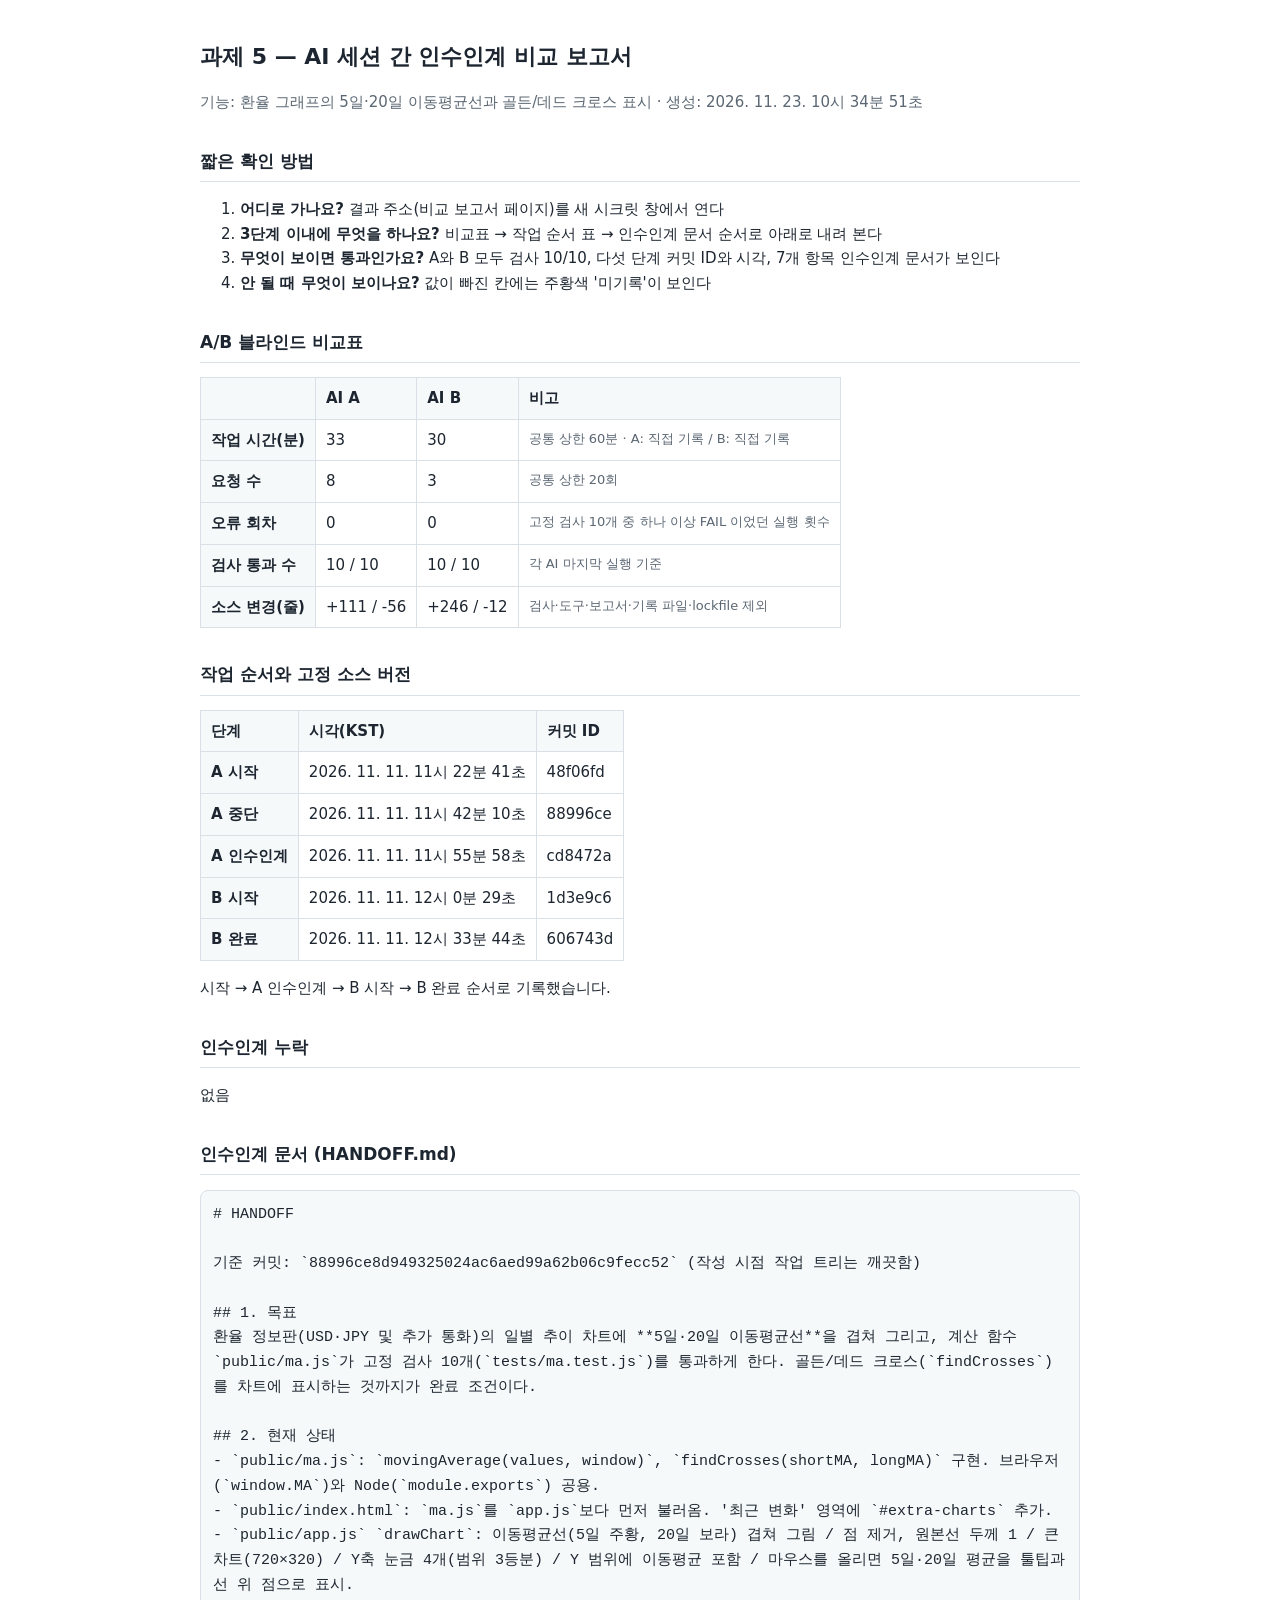
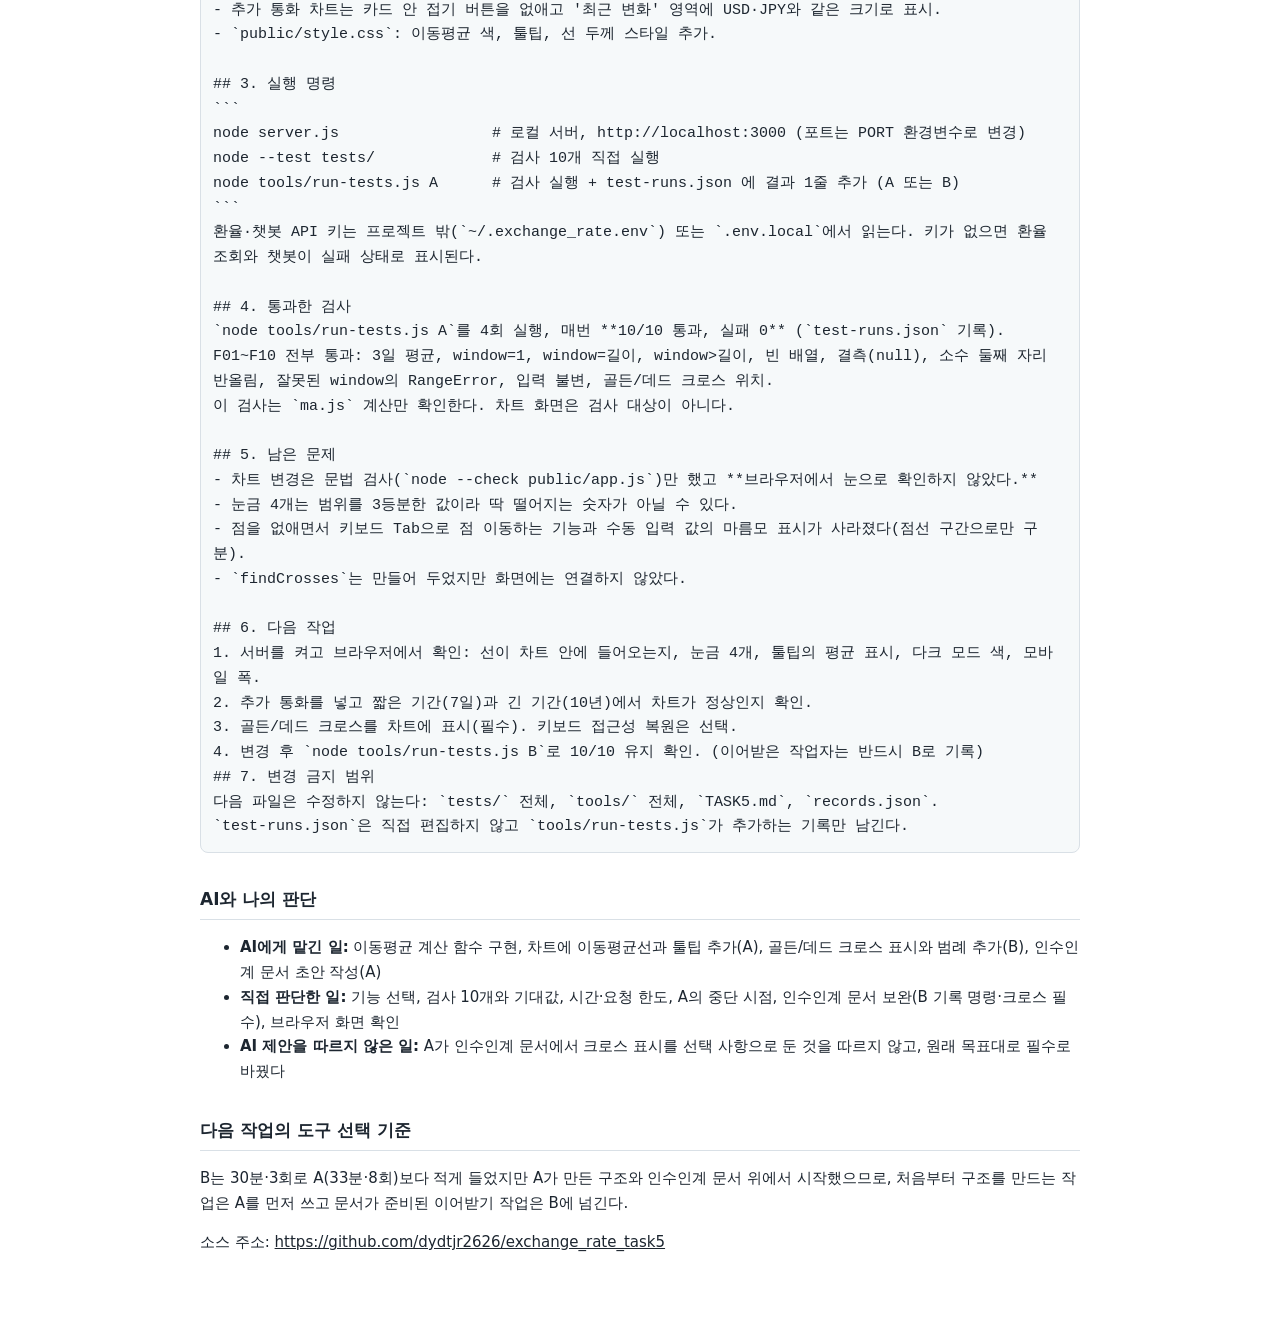
<file: report/index.html>
<!doctype html>
<html lang="ko"><head><meta charset="utf-8"><meta name="viewport" content="width=device-width,initial-scale=1">
<title>과제 5 비교 보고서</title>
<style>
:root{--bg:#fff;--fg:#1d2630;--mut:#5b6773;--line:#d9e0e6;--warn:#b45309;--card:#f6f9fa}
@media (prefers-color-scheme:dark){:root{--bg:#12181d;--fg:#e6ebef;--mut:#9aa7b2;--line:#2b3640;--warn:#f59e0b;--card:#18212a}}
body{margin:0 auto;max-width:880px;padding:24px 16px 64px;background:var(--bg);color:var(--fg);font:15px/1.65 system-ui,'Noto Sans KR',sans-serif}
h1{font-size:22px}h2{font-size:17px;margin-top:32px;border-bottom:1px solid var(--line);padding-bottom:6px}
.sub{color:var(--mut)}table{width:100%;border-collapse:collapse;display:block;overflow-x:auto}
th,td{border:1px solid var(--line);padding:8px 10px;text-align:left;vertical-align:top}th{background:var(--card)}
.note{color:var(--mut);font-size:13px}.warn{color:var(--warn);font-weight:600}
pre{white-space:pre-wrap;word-break:break-word;background:var(--card);border:1px solid var(--line);padding:12px;border-radius:8px}
a{color:inherit}
</style></head><body>
<h1>과제 5 — AI 세션 간 인수인계 비교 보고서</h1>
<p class="sub">기능: 환율 그래프의 5일·20일 이동평균선과 골든/데드 크로스 표시 · 생성: 2026. 11. 23. 10시 34분 51초</p>

<h2>짧은 확인 방법</h2>
<ol>
  <li><b>어디로 가나요?</b> 결과 주소(비교 보고서 페이지)를 새 시크릿 창에서 연다</li>
  <li><b>3단계 이내에 무엇을 하나요?</b> 비교표 → 작업 순서 표 → 인수인계 문서 순서로 아래로 내려 본다</li>
  <li><b>무엇이 보이면 통과인가요?</b> A와 B 모두 검사 10/10, 다섯 단계 커밋 ID와 시각, 7개 항목 인수인계 문서가 보인다</li>
  <li><b>안 될 때 무엇이 보이나요?</b> 값이 빠진 칸에는 주황색 '미기록'이 보인다</li>
</ol>

<h2>A/B 블라인드 비교표</h2>
<table>
  <tr><th></th><th>AI A</th><th>AI B</th><th>비고</th></tr>
  <tr><th>작업 시간(분)</th><td>33</td><td>30</td><td class="note">공통 상한 60분 · A: 직접 기록 / B: 직접 기록</td></tr>
  <tr><th>요청 수</th><td>8</td><td>3</td><td class="note">공통 상한 20회</td></tr>
  
  <tr><th>오류 회차</th><td>0</td><td>0</td><td class="note">고정 검사 10개 중 하나 이상 FAIL 이었던 실행 횟수</td></tr>
  <tr><th>검사 통과 수</th><td>10 / 10</td><td>10 / 10</td><td class="note">각 AI 마지막 실행 기준</td></tr>
  <tr><th>소스 변경(줄)</th><td>+111 / -56</td><td>+246 / -12</td><td class="note">검사·도구·보고서·기록 파일·lockfile 제외</td></tr>
</table>

<h2>작업 순서와 고정 소스 버전</h2>
<table>
  <tr><th>단계</th><th>시각(KST)</th><th>커밋 ID</th></tr>
  <tr><th>A 시작</th><td>2026. 11. 11. 11시 22분 41초</td><td>48f06fd</td></tr><tr><th>A 중단</th><td>2026. 11. 11. 11시 42분 10초</td><td>88996ce</td></tr><tr><th>A 인수인계</th><td>2026. 11. 11. 11시 55분 58초</td><td>cd8472a</td></tr><tr><th>B 시작</th><td>2026. 11. 11. 12시 0분 29초</td><td>1d3e9c6</td></tr><tr><th>B 완료</th><td>2026. 11. 11. 12시 33분 44초</td><td>606743d</td></tr>
</table>
<p>시작 → A 인수인계 → B 시작 → B 완료 순서로 기록했습니다.</p>

<h2>인수인계 누락</h2>
<p>없음</p>

<h2>인수인계 문서 (HANDOFF.md)</h2>
<pre># HANDOFF

기준 커밋: `88996ce8d949325024ac6aed99a62b06c9fecc52` (작성 시점 작업 트리는 깨끗함)

## 1. 목표
환율 정보판(USD·JPY 및 추가 통화)의 일별 추이 차트에 **5일·20일 이동평균선**을 겹쳐 그리고, 계산 함수 `public/ma.js`가 고정 검사 10개(`tests/ma.test.js`)를 통과하게 한다. 골든/데드 크로스(`findCrosses`)를 차트에 표시하는 것까지가 완료 조건이다.

## 2. 현재 상태
- `public/ma.js`: `movingAverage(values, window)`, `findCrosses(shortMA, longMA)` 구현. 브라우저(`window.MA`)와 Node(`module.exports`) 공용.
- `public/index.html`: `ma.js`를 `app.js`보다 먼저 불러옴. '최근 변화' 영역에 `#extra-charts` 추가.
- `public/app.js` `drawChart`: 이동평균선(5일 주황, 20일 보라) 겹쳐 그림 / 점 제거, 원본선 두께 1 / 큰 차트(720×320) / Y축 눈금 4개(범위 3등분) / Y 범위에 이동평균 포함 / 마우스를 올리면 5일·20일 평균을 툴팁과 선 위 점으로 표시.
- 추가 통화 차트는 카드 안 접기 버튼을 없애고 '최근 변화' 영역에 USD·JPY와 같은 크기로 표시.
- `public/style.css`: 이동평균 색, 툴팁, 선 두께 스타일 추가.

## 3. 실행 명령
```
node server.js                 # 로컬 서버, http://localhost:3000 (포트는 PORT 환경변수로 변경)
node --test tests/             # 검사 10개 직접 실행
node tools/run-tests.js A      # 검사 실행 + test-runs.json 에 결과 1줄 추가 (A 또는 B)
```
환율·챗봇 API 키는 프로젝트 밖(`~/.exchange_rate.env`) 또는 `.env.local`에서 읽는다. 키가 없으면 환율 조회와 챗봇이 실패 상태로 표시된다.

## 4. 통과한 검사
`node tools/run-tests.js A`를 4회 실행, 매번 **10/10 통과, 실패 0** (`test-runs.json` 기록). F01~F10 전부 통과: 3일 평균, window=1, window=길이, window&gt;길이, 빈 배열, 결측(null), 소수 둘째 자리 반올림, 잘못된 window의 RangeError, 입력 불변, 골든/데드 크로스 위치.
이 검사는 `ma.js` 계산만 확인한다. 차트 화면은 검사 대상이 아니다.

## 5. 남은 문제
- 차트 변경은 문법 검사(`node --check public/app.js`)만 했고 **브라우저에서 눈으로 확인하지 않았다.**
- 눈금 4개는 범위를 3등분한 값이라 딱 떨어지는 숫자가 아닐 수 있다.
- 점을 없애면서 키보드 Tab으로 점 이동하는 기능과 수동 입력 값의 마름모 표시가 사라졌다(점선 구간으로만 구분).
- `findCrosses`는 만들어 두었지만 화면에는 연결하지 않았다.

## 6. 다음 작업
1. 서버를 켜고 브라우저에서 확인: 선이 차트 안에 들어오는지, 눈금 4개, 툴팁의 평균 표시, 다크 모드 색, 모바일 폭.
2. 추가 통화를 넣고 짧은 기간(7일)과 긴 기간(10년)에서 차트가 정상인지 확인.
3. 골든/데드 크로스를 차트에 표시(필수). 키보드 접근성 복원은 선택.
4. 변경 후 `node tools/run-tests.js B`로 10/10 유지 확인. (이어받은 작업자는 반드시 B로 기록)
## 7. 변경 금지 범위
다음 파일은 수정하지 않는다: `tests/` 전체, `tools/` 전체, `TASK5.md`, `records.json`.
`test-runs.json`은 직접 편집하지 않고 `tools/run-tests.js`가 추가하는 기록만 남긴다.
</pre>

<h2>AI와 나의 판단</h2>
<ul>
  <li><b>AI에게 맡긴 일:</b> 이동평균 계산 함수 구현, 차트에 이동평균선과 툴팁 추가(A), 골든/데드 크로스 표시와 범례 추가(B), 인수인계 문서 초안 작성(A)</li>
  <li><b>직접 판단한 일:</b> 기능 선택, 검사 10개와 기대값, 시간·요청 한도, A의 중단 시점, 인수인계 문서 보완(B 기록 명령·크로스 필수), 브라우저 화면 확인</li>
  <li><b>AI 제안을 따르지 않은 일:</b> A가 인수인계 문서에서 크로스 표시를 선택 사항으로 둔 것을 따르지 않고, 원래 목표대로 필수로 바꿨다</li>
</ul>

<h2>다음 작업의 도구 선택 기준</h2>
<p>B는 30분·3회로 A(33분·8회)보다 적게 들었지만 A가 만든 구조와 인수인계 문서 위에서 시작했으므로, 처음부터 구조를 만드는 작업은 A를 먼저 쓰고 문서가 준비된 이어받기 작업은 B에 넘긴다.</p>
<p>소스 주소: <a href="https://github.com/dydtjr2626/exchange_rate_task5">https://github.com/dydtjr2626/exchange_rate_task5</a></p>
</body></html>
</file>
